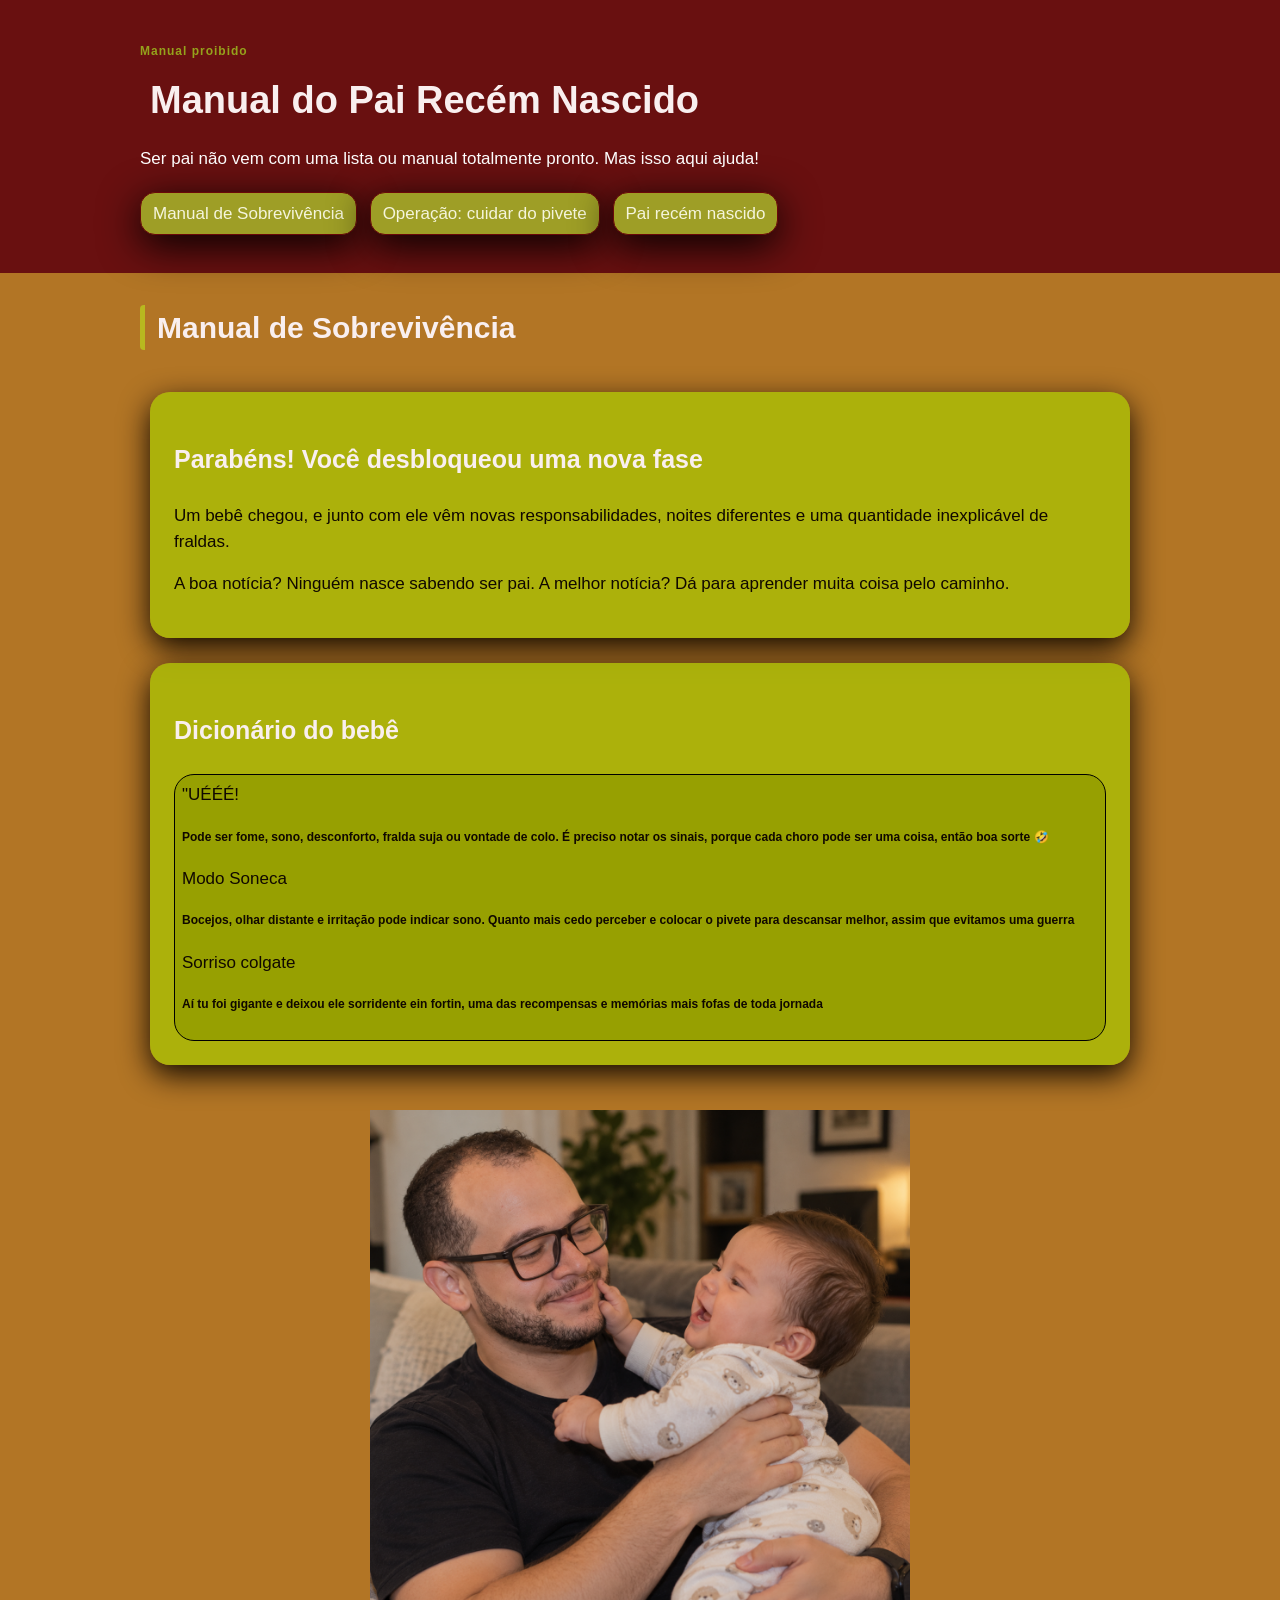
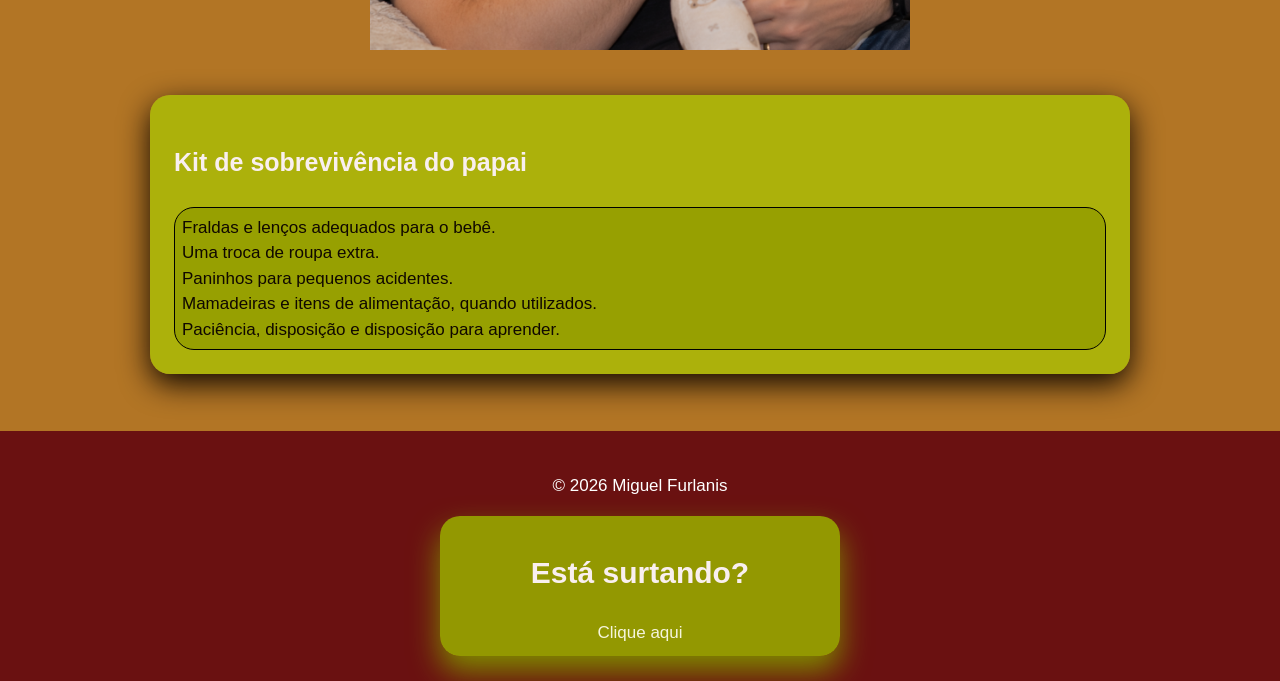
<file: index.html>
<!DOCTYPE html>
<html lang="pt-br">
<head>
    <meta charset="UTF-8">
    <meta name="viewport" content="width=device-width, initial-scale=1.0">
    <title>Manual do Pai | Vedilson</title>

    <link rel="stylesheet" href="./css/style.css">
</head>
<body>
    <header class="cabecalho">
        <div class="container">
            <p class="etiqueta">Manual proibido</p>

            <h1>Manual do Pai Recém Nascido</h1>

            <p class="subtitulo">
                Ser pai não vem com uma lista ou manual totalmente pronto. Mas isso aqui ajuda!
            </p>

            <nav class="menu-principal">
                <ul class="menu-lista">
                    <li><a class="menu-link" href="index.html">Manual de Sobrevivência</a></li>
                    <li><a class="menu-link" href="./pages/operacao.html">Operação: cuidar do pivete</a></li>
                    <li><a class="menu-link" href="./pages/pai.html">Pai recém nascido</a></li>
                </ul>
            </nav>
        </div>
    </header>

    <main>
        <section class="secao">
            <div class="container">
                <h2 class="titulo-secao">Manual de Sobrevivência</h2>
                <div class="grade-topicos">
                    <article class="topico">
                        <h3>Parabéns! Você desbloqueou uma nova fase</h3>
                        <p>Um bebê chegou, e junto com ele vêm novas responsabilidades, noites diferentes e uma quantidade inexplicável de fraldas.</p>
                        <p>A boa notícia? Ninguém nasce sabendo ser pai. A melhor notícia? Dá para aprender muita coisa pelo caminho.</p>
                    </article>
                    <article class="topico">
                        <h3>Dicionário do bebê</h3>
                        <ul class="dicionario">
                            <li>"UÉÉÉ!</li>
                            <h5>Pode ser fome, sono, desconforto, fralda suja ou vontade de colo. É preciso notar os sinais, porque cada choro pode ser uma coisa, então boa sorte 🤣</h5>
                            <li>Modo Soneca</li>
                            <h5>Bocejos, olhar distante e irritação pode indicar sono. Quanto mais cedo perceber e colocar o pivete para descansar melhor, assim que evitamos uma guerra</h5>
                            <li>Sorriso colgate</li>
                            <h5>Aí tu foi gigante e deixou ele sorridente ein fortin, uma das recompensas e memórias mais fofas de toda jornada</h5>
                        </ul>
                    </article>
                    <div>
                        <img class="Foto1" src="./img/carinho.png" alt="Foto carinho">
                    </div>
                    <article class="topico">
                        <h3>Kit de sobrevivência do papai</h3>
                        <ul class="dicionario">
                            <li>Fraldas e lenços adequados para o bebê.</li>
                            <li>Uma troca de roupa extra.</li>
                            <li>Paninhos para pequenos acidentes.</li>
                            <li>Mamadeiras e itens de alimentação, quando utilizados.</li>
                            <li>Paciência, disposição e disposição para aprender.</li>
                        </ul>
                    </article>
                </div>
            </div>
        </section>
    </main>
    <footer class="rodape">
        <div class="container"></div>
            <p>&copy; 2026 Miguel Furlanis</p>
            <div class="botao">
                <h2 class="pergunta">Está surtando?</h2>
                <a class="resposta" href="https://samues.com.br/" target="_blank">Clique aqui</a>
            </div>    
    </footer>
</body>
</html>
</file>
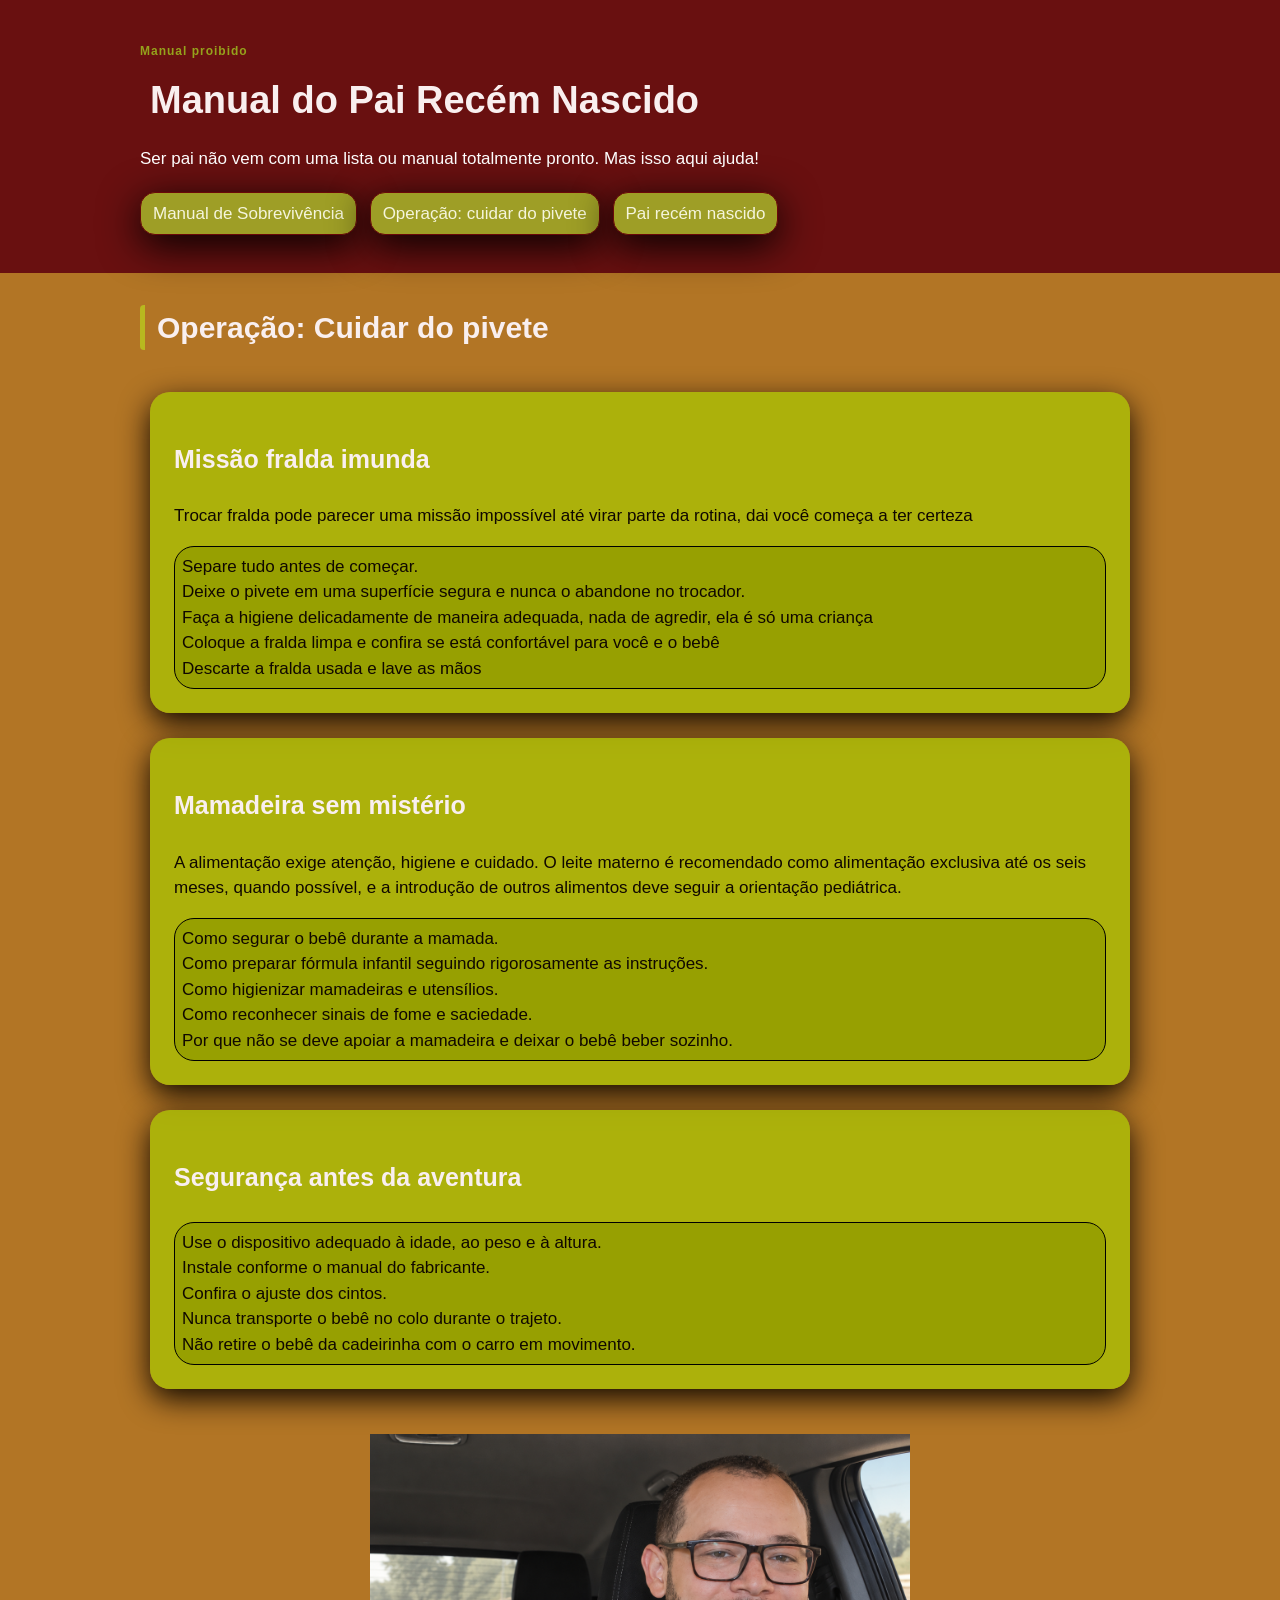
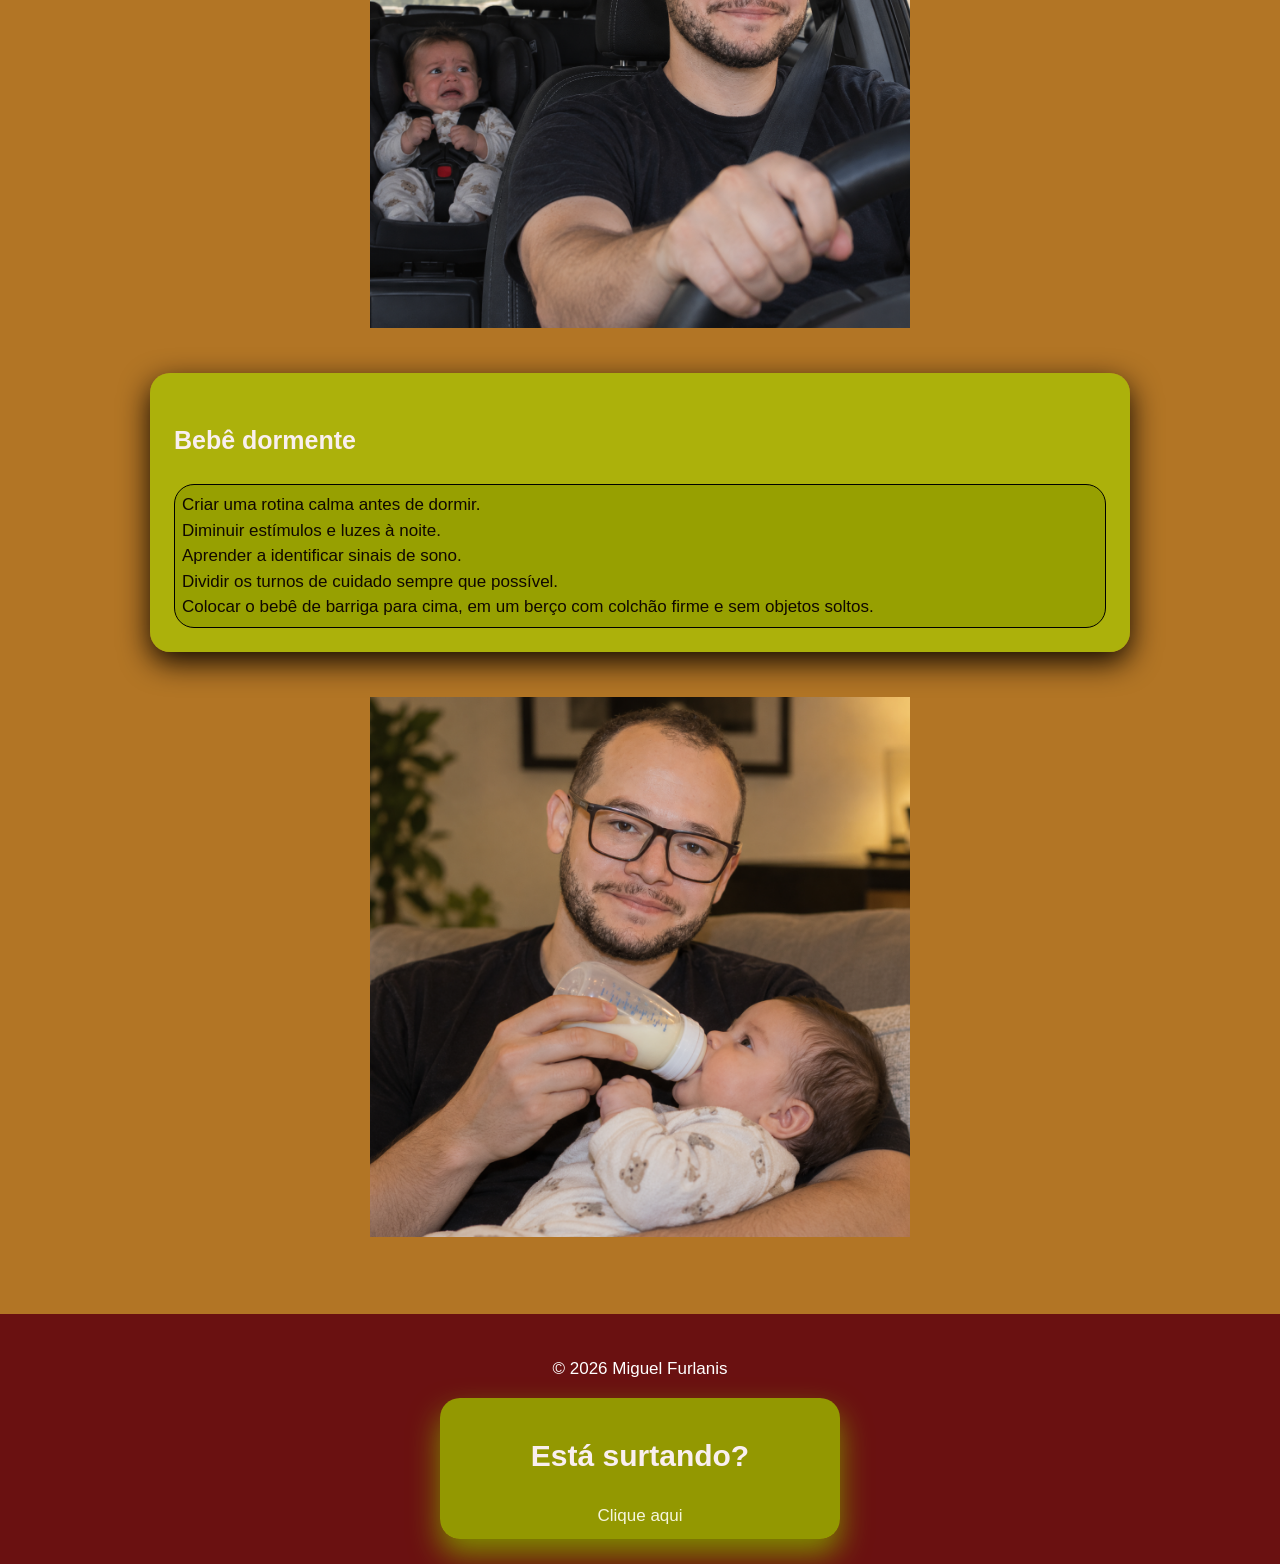
<file: pages/operacao.html>
<!DOCTYPE html>
<html lang="pt-br">
<head>
    <meta charset="UTF-8">
    <meta name="viewport" content="width=device-width, initial-scale=1.0">
    <title>Operação | Manual do Pai</title>

    <link rel="stylesheet" href="../css/style.css">
</head>
<body>
    <header class="cabecalho">
        <div class="container">
            <p class="etiqueta">Manual proibido</p>

            <h1>Manual do Pai Recém Nascido</h1>

            <p class="subtitulo">
                Ser pai não vem com uma lista ou manual totalmente pronto. Mas isso aqui ajuda!
            </p>

            <nav class="menu-principal">
                <ul class="menu-lista">
                    <li><a class="menu-link" href="../index.html">Manual de Sobrevivência</a></li>
                    <li><a class="menu-link" href="./operacao.html">Operação: cuidar do pivete</a></li>
                    <li><a class="menu-link" href="./pai.html">Pai recém nascido</a></li>
                </ul>
            </nav>
        </div>
    </header>

    <main>
        <section class="secao">
            <div class="container">
                <h2 class="titulo-secao">Operação: Cuidar do pivete</h2>
                <div class="grade-topicos">
                    <article class="topico">
                        <h3>Missão fralda imunda</h3>
                        <p>Trocar fralda pode parecer uma missão impossível até virar parte da rotina, dai você começa a ter certeza </p>
                        <ul class="dicionario">
                            <li>Separe tudo antes de começar.</li>
                            <li>Deixe o pivete em uma superfície segura e nunca o abandone no trocador.</li>
                            <li>Faça a higiene delicadamente de maneira adequada, nada de agredir, ela é só uma criança</li>
                            <li>Coloque a fralda limpa e confira se está confortável para você e o bebê</li>
                            <li>Descarte a fralda usada e lave as mãos</li>
                        </ul>
                    </article>
                    <article class="topico">
                        <h3>Mamadeira sem mistério</h3>
                        <p>A alimentação exige atenção, higiene e cuidado. O leite materno é recomendado como alimentação exclusiva até os seis meses, quando possível, e a introdução de outros alimentos deve seguir a orientação pediátrica.</p>
                        <ul class="dicionario">
                            <li>Como segurar o bebê durante a mamada.</li>
                            <li>Como preparar fórmula infantil seguindo rigorosamente as instruções.</li>
                            <li>Como higienizar mamadeiras e utensílios.</li>
                            <li>Como reconhecer sinais de fome e saciedade.</li>
                            <li>Por que não se deve apoiar a mamadeira e deixar o bebê beber sozinho.</li>
                        </ul>
                    </article>
                    <article class="topico">
                        <h3>Segurança antes da aventura</h3>
                        <ul class="dicionario">
                            <li>Use o dispositivo adequado à idade, ao peso e à altura.</li>
                            <li>Instale conforme o manual do fabricante.</li>
                            <li>Confira o ajuste dos cintos.</li>
                            <li>Nunca transporte o bebê no colo durante o trajeto.</li>
                            <li>Não retire o bebê da cadeirinha com o carro em movimento.</li>
                    </article>
                    <div>
                        <img class="Foto1" src="../img/motorista.png" alt="Foto carro">
                    </div>
                    <article class="topico">
                        <h3>Bebê dormente</h3>
                        <ul class="dicionario">
                            <li>Criar uma rotina calma antes de dormir.</li>
                            <li>Diminuir estímulos e luzes à noite.</li>
                            <li>Aprender a identificar sinais de sono.</li>
                            <li>Dividir os turnos de cuidado sempre que possível.</li>
                            <li>Colocar o bebê de barriga para cima, em um berço com colchão firme e sem objetos soltos.</li>
                        </ul>
                    </article>
                    <div>
                        <img class="Foto1" src="../img/fotoreto.png" alt="Foto carro">
                    </div>
                </div>
            </div>
        </section>
    </main>
    <footer class="rodape">
        <div class="container"></div>
            <p>&copy; 2026 Miguel Furlanis</p>
            <div class="botao">
                <h2 class="pergunta">Está surtando?</h2>
                <a class="resposta" href="https://samues.com.br/" target="_blank">Clique aqui</a>
            </div>    
    </footer>

</body>
</html>
</file>
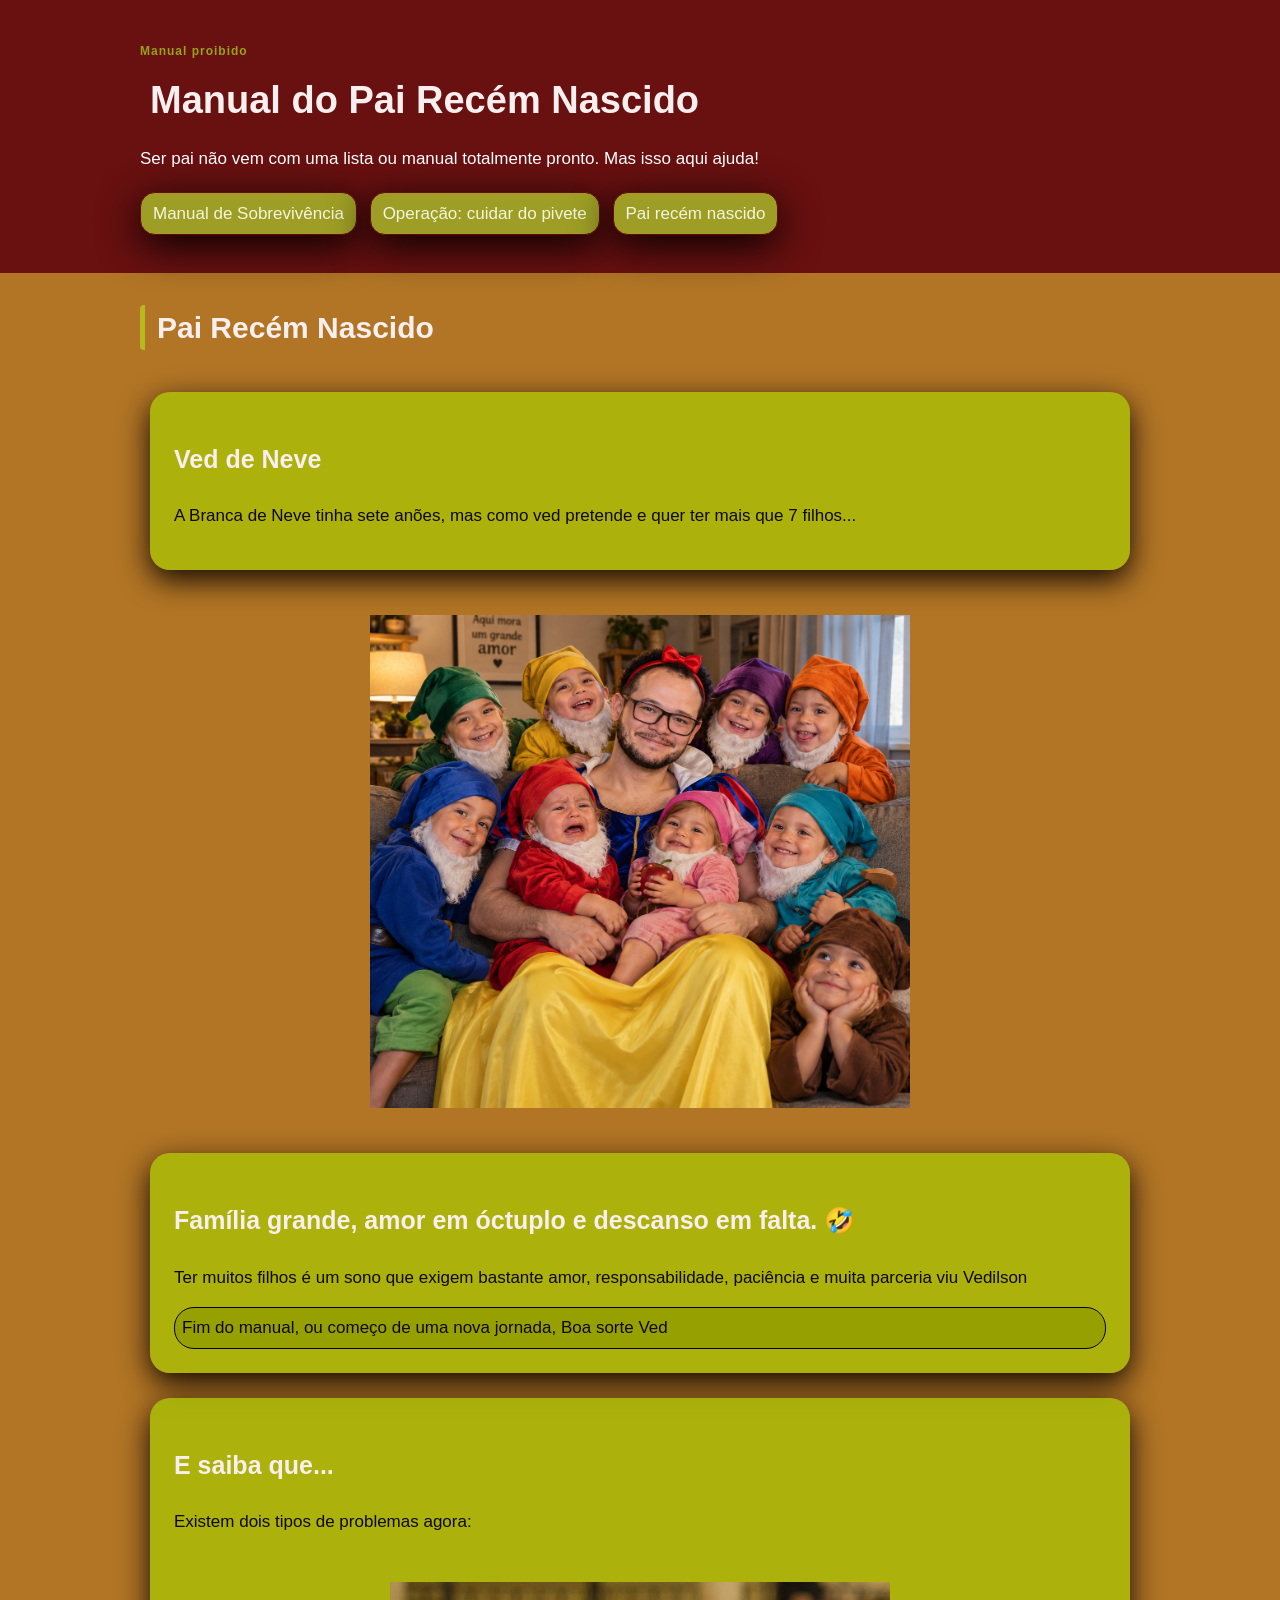
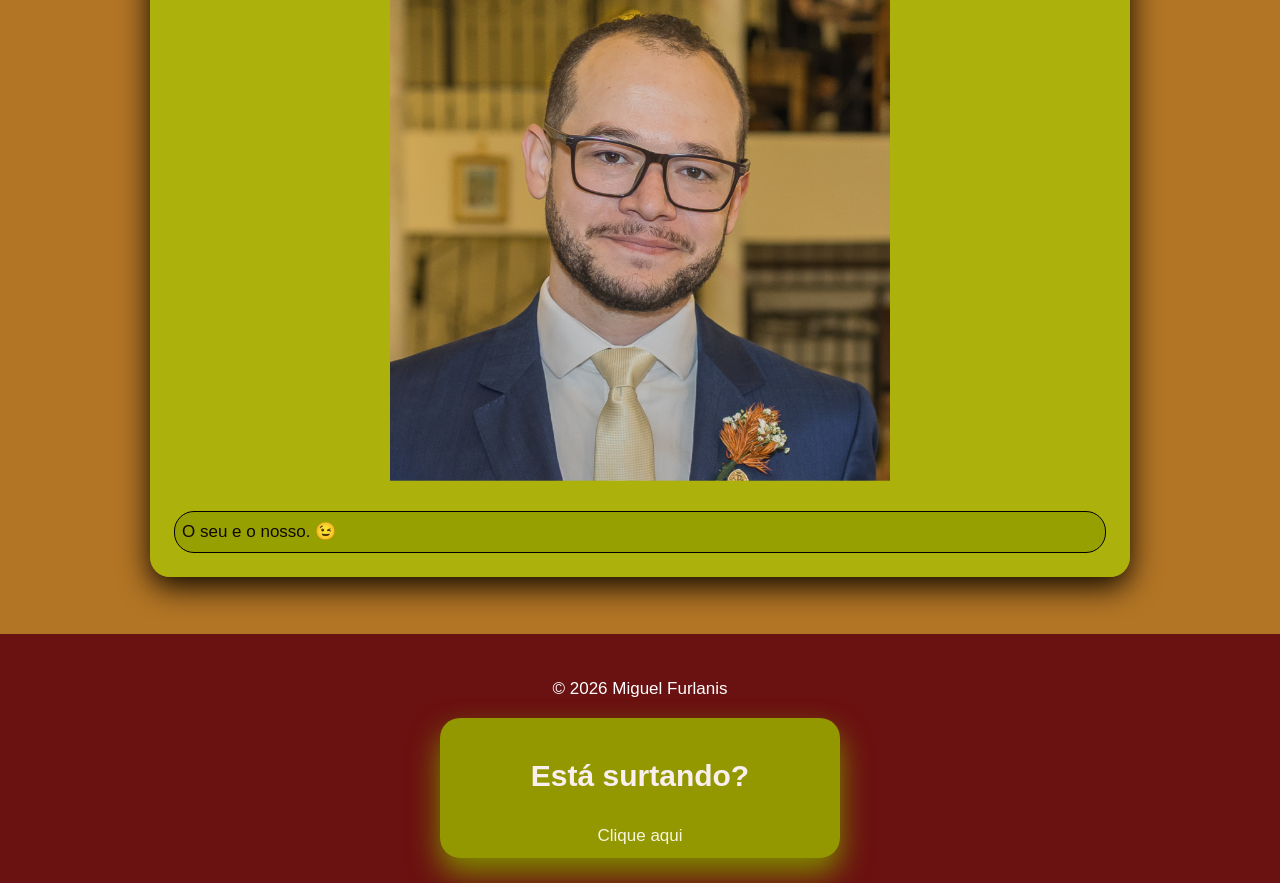
<file: pages/pai.html>
<!DOCTYPE html>
<html lang="pt-br">
<head>
    <meta charset="UTF-8">
    <meta name="viewport" content="width=device-width, initial-scale=1.0">
    <title>Operação | Manual do Pai</title>

    <link rel="stylesheet" href="../css/style.css">
</head>
<body>
    <header class="cabecalho">
        <div class="container">
            <p class="etiqueta">Manual proibido</p>

            <h1>Manual do Pai Recém Nascido</h1>

            <p class="subtitulo">
                Ser pai não vem com uma lista ou manual totalmente pronto. Mas isso aqui ajuda!
            </p>

            <nav class="menu-principal">
                <ul class="menu-lista">
                    <li><a class="menu-link" href="../index.html">Manual de Sobrevivência</a></li>
                    <li><a class="menu-link" href="./operacao.html">Operação: cuidar do pivete</a></li>
                    <li><a class="menu-link" href="./pai.html">Pai recém nascido</a></li>
                </ul>
            </nav>
        </div>
    </header>

    <main>
        <section class="secao">
            <div class="container">
                <h2 class="titulo-secao">Pai Recém Nascido</h2>
                <div class="grade-topicos">
                    <article class="topico">
                        <h3>Ved de Neve</h3>
                        <p>A Branca de Neve tinha sete anões, mas como ved pretende e quer ter mais que 7 filhos... </p>

                    </article>
                    <div>
                        <img class="Foto1" src="../img/Ved de Neve.png" alt="Foto carro">
                    </div>
                    <article class="topico">
                        <h3>Família grande, amor em óctuplo e descanso em falta. 🤣</h3>
                        <p>Ter muitos filhos é um sono que exigem bastante amor, responsabilidade, paciência e muita parceria viu Vedilson </p>
                        <ul class="dicionario">
                            <li>Fim do manual, ou começo de uma nova jornada, Boa sorte Ved</li>
                    </article>
                    <article class="topico">
                        <h3>E saiba que...</h3>
                        <p>Existem dois tipos de problemas agora:</p>
                        <div>
                            <img class="Foto1" src="../img/FotoVed.png" alt="Foto carro">
                        </div>
                        <ul class="dicionario">
                            <li>O seu e o nosso. 😉</li>
                    </article>
                    </div>
                </div>
            </div>
        </section>
    </main>
    <footer class="rodape">
        <div class="container"></div>
            <p>&copy; 2026 Miguel Furlanis</p>
            <div class="botao">
                <h2 class="pergunta">Está surtando?</h2>
                <a class="resposta" href="https://samues.com.br/" target="_blank">Clique aqui</a>
            </div>    
    </footer>

</body>
</html>
</file>
<file: css/style.css>
*{
    box-sizing: border-box;
}

body{
    margin: 0;

    background-color: rgb(178, 117, 37);
    color: rgb(16, 8, 0);

    font-family: Arial, Helvetica, sans-serif;
    font-size: 17px;
    line-height: 1.5;
}

h1, h2, h3{
    color: rgb(249, 239, 239);
}

h1{
    font-size: 38px;
    margin: 10px;
}

h2{
    font-size: 30px;
}

h3{
    font-size: 25px;
}

h5{
    font-size: 12px;
}

.container{
    width: 90%;
    max-width: 1000px;

    margin: 0 auto;
}

.cabecalho {
    background-color: rgb(105, 16, 16);
    color: white;

    padding: 30px 0;
}

.etiqueta{
    font-size: 12px;
    color: rgb(149, 162, 28);
    font-weight: bold;
    letter-spacing: 1px;
}
.subtitulo{
    max-width: 700px;
}

.menu-lista{
    margin: 20px 0 0;
    padding: 0;

    list-style: none;
}

.menu-lista li{
    display: inline-block;
    margin-right: 8px;
    margin-bottom: 8px;
}

.menu-link{
    display: inline-block;

    padding: 8px 12px;

    background-color: rgb(158, 158, 38);
    color: beige;
    text-decoration: none;

    border-radius: 15px;
    border: 1px solid rgb(106, 8, 8);
    box-shadow: 0 10px 40px black;
}

.secao{
    padding: 7px 0;
}

.titulo-secao{
    margin-bottom: 32px;
    padding-left: 12px;

    border-left: 5px solid rgb(184, 184, 31);
    border-radius: 4px;
}

.grade-topicos{
    display: grid;
    gap: 5px;
    padding: 0px, 0;
}

.topico{
    padding: 24px;
    margin: 10px;
    background-color: rgba(171, 189, 6, 0.838);
    border-radius: 20px;
    box-shadow: 0 10px 30px ;
}

.dicionario{
    list-style: none;
    padding: 0;
    margin: 0;
}

.dicionario{
    padding: 7px ;
    background-color: rgba(150, 160, 0, 0.948);
    display: inline-block;
    border: 1px solid black;
    border-radius: 20px;
    display:block;
    justify-content: center; /* Centraliza horizontalmente */
}

.rodape{
    margin-top: 40px;
    padding: 25px;
    background-color: rgb(106, 17, 17) ;

    text-align: center;
}
.rodape p{
    color: white;
}
.botao{
    padding: 10px 70px;
    background-color: rgba(150, 160, 0, 0.948);
    display: inline-block;
    box-shadow: 0 15px 30px rgb(128, 139, 0);
    border-radius: 20px;
    width: 400px;
    margin-left: auto;
}
.resposta{
    color: beige;
    text-decoration: none;
}

.Foto1{
    width: 60%;
    height: auto;
    margin: auto;
    display: block;
    padding: 30px;
    
}
</file>
